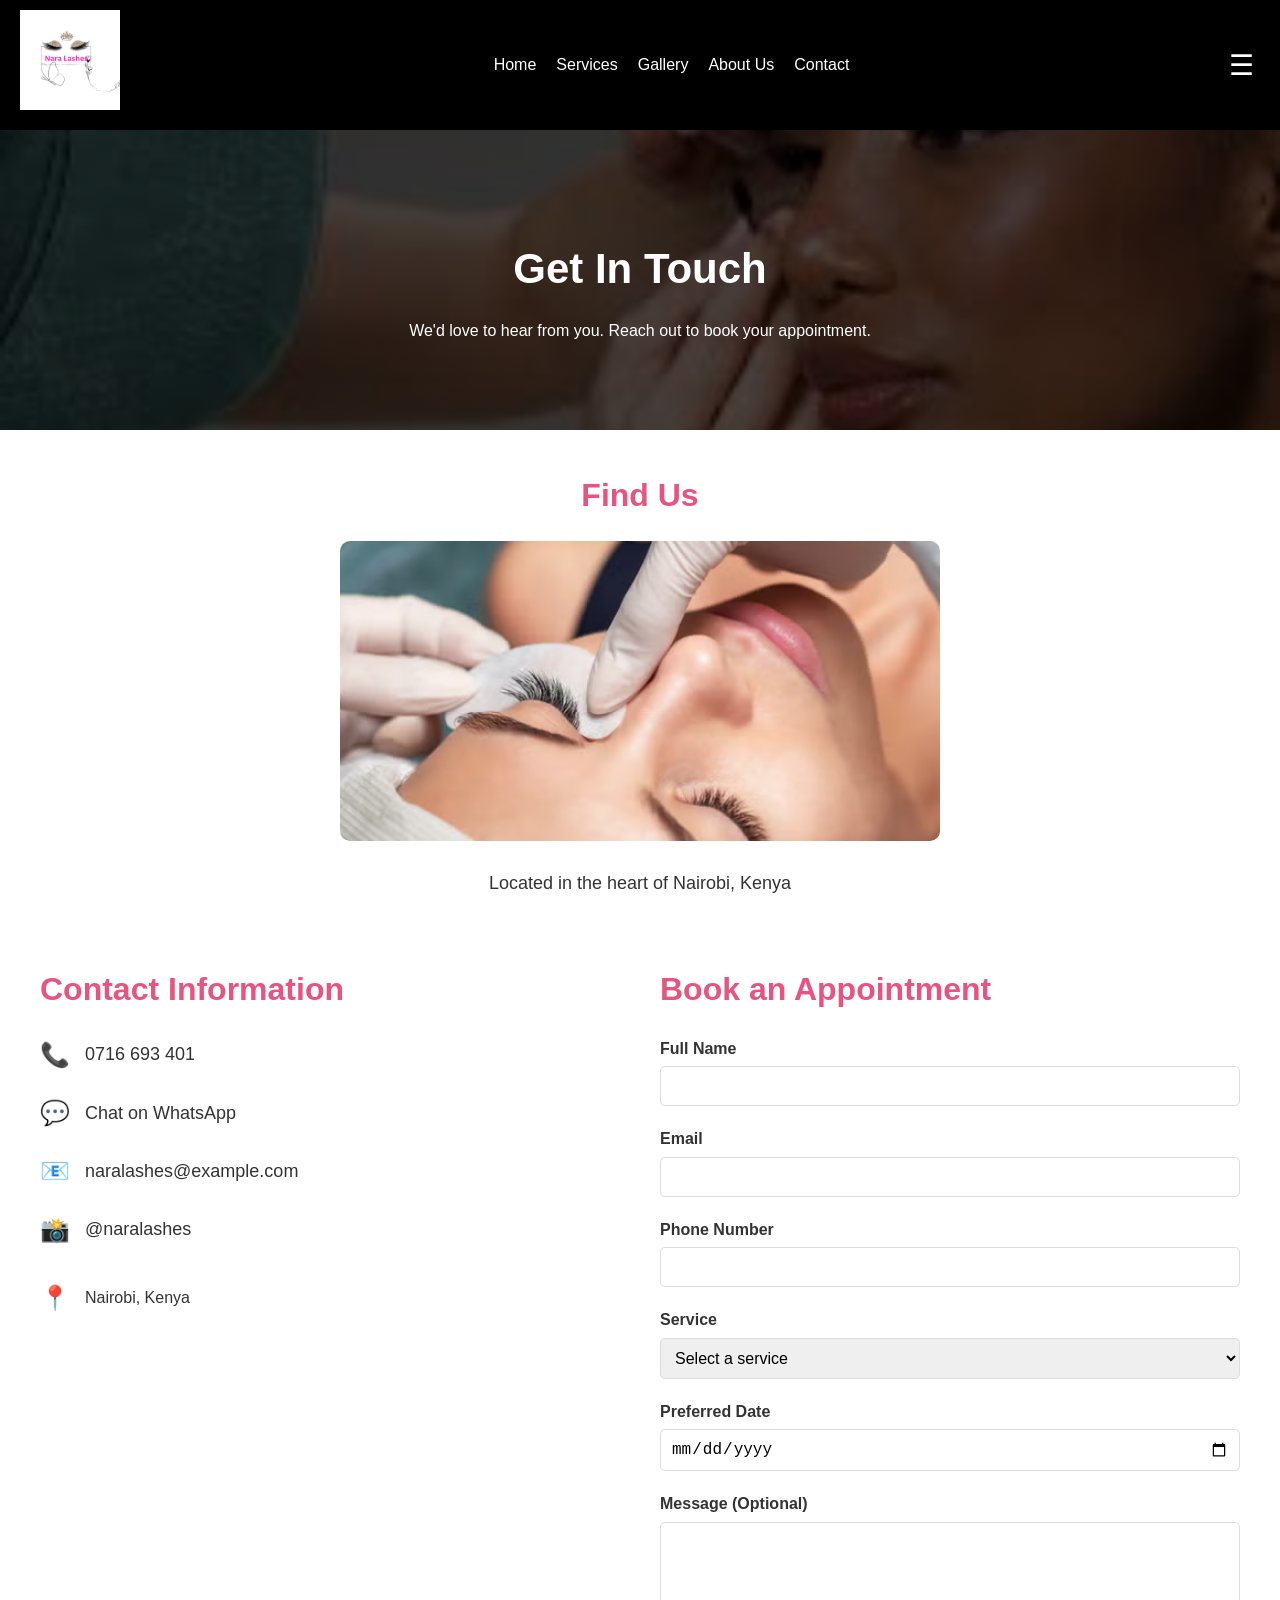
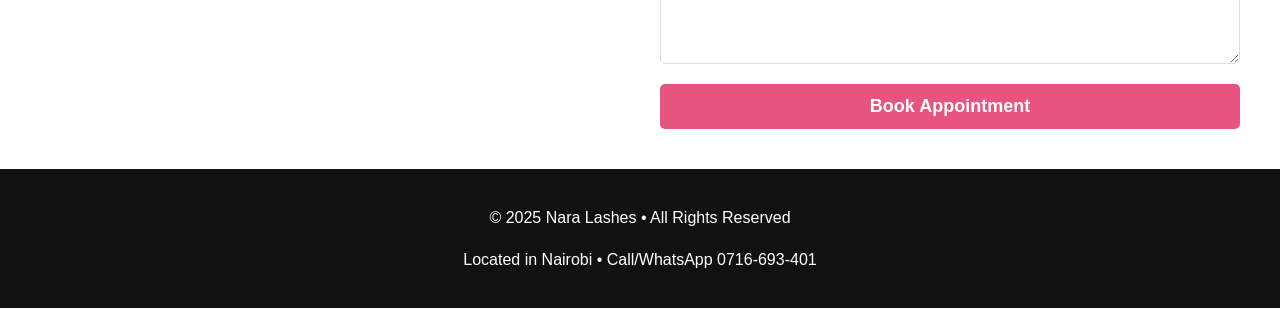
<file: contact.html>
<!DOCTYPE html>
<html lang="en">
<head>
  <meta charset="UTF-8" />
  <meta name="viewport" content="width=device-width, initial-scale=1.0"/>
  <title>Nara Lashes | Contact</title>
  <link rel="stylesheet" href="style.css"/>
  <style>
    body {
      font-family: Arial, sans-serif;
      margin: 0;
      padding: 0;
      line-height: 1.6;
      background: #fff;
      color: #333;
    }

    header {
      background: #000;
      color: #fff;
      padding: 10px 20px;
      position: sticky;
      top: 0;
      z-index: 1000;
      display: flex;
      justify-content: space-between;
      align-items: center;
    }

    header .logo a {
      text-decoration: none;
      color: #fff;
      font-size: 22px;
      font-weight: bold;
    }

    nav ul {
      list-style: none;
      display: flex;
      gap: 20px;
      margin: 0;
      padding: 0;
    }

    nav ul li a {
      text-decoration: none;
      color: #fff;
    }

    .cta-btn {
      background: #e75480;
      color: #fff;
      padding: 8px 15px;
      text-decoration: none;
      border-radius: 5px;
      font-weight: bold;
    }

    .contact-hero {
      background: linear-gradient(rgba(0,0,0,0.7), rgba(0,0,0,0.7)), url('1.jpg');
      background-size: cover;
      background-position: center;
      height: 300px;
      display: flex;
      align-items: center;
      justify-content: center;
      text-align: center;
      color: white;
      margin-bottom: 40px;
    }

    .contact-hero h1 {
      font-size: 42px;
      margin-bottom: 10px;
    }

    .contact-container {
      max-width: 1200px;
      margin: 0 auto;
      padding: 0 20px;
    }

    .contact-grid {
      display: grid;
      grid-template-columns: repeat(auto-fit, minmax(300px, 1fr));
      gap: 40px;
      margin-bottom: 40px;
    }

    .contact-info h2, .booking-form h2 {
      color: #e75480;
      font-size: 32px;
      margin-bottom: 20px;
    }

    .contact-method {
      display: flex;
      align-items: center;
      margin-bottom: 20px;
    }

    .contact-method span {
      font-size: 24px;
      margin-right: 15px;
      color: #e75480;
    }

    .contact-method a {
      text-decoration: none;
      color: #333;
      font-size: 18px;
      transition: color 0.3s;
    }

    .contact-method a:hover {
      color: #e75480;
    }

    .booking-form form {
      display: grid;
      gap: 20px;
    }

    .form-group {
      display: flex;
      flex-direction: column;
    }

    .form-group label {
      margin-bottom: 5px;
      font-weight: bold;
    }

    .form-group input, .form-group textarea, .form-group select {
      padding: 10px;
      border: 1px solid #ddd;
      border-radius: 5px;
      font-size: 16px;
    }

    .form-group textarea {
      min-height: 120px;
      resize: vertical;
    }

    .submit-btn {
      background: #e75480;
      color: white;
      border: none;
      padding: 12px 20px;
      border-radius: 5px;
      font-size: 18px;
      font-weight: bold;
      cursor: pointer;
      transition: background 0.3s;
    }

    .submit-btn:hover {
      background: #d64570;
    }

    footer {
      background: #111;
      color: #fff;
      text-align: center;
      padding: 20px;
      margin-top: 40px;
    }

    /* Responsive menu */
    @media (max-width: 768px) {
      nav ul {
        display: none;
        flex-direction: column;
        gap: 10px;
      }

      nav ul.show {
        display: flex;
      }

      header {
        flex-direction: row;
        justify-content: space-between;
      }
    }
  </style>
</head>
<body>
  <header>
    <div class="logo">
  <a href="index.html">
    <img src="Nara Lashes logo.png" alt="Nara Lashes Logo" style="height: 100px;">
  </a>
</div>


    <nav>
      <ul id="navLinks">
        <li><a href="index.html">Home</a></li>
        <li><a href="services.html">Services</a></li>
        <li><a href="gallery.html">Gallery</a></li>
        <li><a href="about.html">About Us</a></li>
        <li><a href="contact.html">Contact</a></li>
      </ul>
    </nav>

    <!-- Menu Button -->
    <button id="menuBtn" style="background: none; border: none; cursor: pointer; color: #fff; font-size: 28px;">☰</button>
  </header>

  <section class="contact-hero">
    <div>
      <h1>Get In Touch</h1>
      <p>We'd love to hear from you. Reach out to book your appointment.</p>
    </div>
  </section>
  
  <!-- Map Image -->
  <section style="margin: 40px 0; text-align: center;">
    <h2 style="color: #e75480; font-size: 32px; margin-bottom: 20px;">Find Us</h2>
    <img src="findus.avif" alt="Nairobi Location" style="width: 80%; max-width: 600px; height: 300px; object-fit: cover; border-radius: 10px; margin: 0 auto;">
    <p style="margin-top: 20px; font-size: 18px;">Located in the heart of Nairobi, Kenya</p>
  </section>

  <div class="contact-container">
    <div class="contact-grid">
      <div class="contact-info">
        <h2>Contact Information</h2>
        <div class="contact-method">
          <span>📞</span>
          <a href="tel:+254716693401">0716 693 401</a>
        </div>
        <div class="contact-method">
          <span>💬</span>
          <a href="https://wa.me/254716693401" target="_blank">Chat on WhatsApp</a>
        </div>
        <div class="contact-method">
          <span>📧</span>
          <a href="mailto:naralashes@example.com">naralashes@example.com</a>
        </div>
        <div class="contact-method">
          <span>📸</span>
          <a href="https://instagram.com/naralashes" target="_blank">@naralashes</a>
        </div>
        <div class="contact-method">
          <span>📍</span>
          <p>Nairobi, Kenya</p>
        </div>
      </div>

      <div class="booking-form">
        <h2>Book an Appointment</h2>
        <form id="bookingForm">
          <div class="form-group">
            <label for="name">Full Name</label>
            <input type="text" id="name" name="name" required>
          </div>
          <div class="form-group">
            <label for="email">Email</label>
            <input type="email" id="email" name="email" required>
          </div>
          <div class="form-group">
            <label for="phone">Phone Number</label>
            <input type="tel" id="phone" name="phone" required>
          </div>
          <div class="form-group">
            <label for="service">Service</label>
            <select id="service" name="service" required>
              <option value="">Select a service</option>
              <option value="Classic Set">Classic Set</option>
              <option value="Hybrid Set">Hybrid Set</option>
              <option value="Volume Set">Volume Set</option>
              <option value="Lash Fill">Lash Fill</option>
              <option value="Lash Removal">Lash Removal</option>
              <option value="Brow Tinting">Brow Tinting</option>
              <option value="Housecalls">Housecalls</option>
              <option value="Other">Other</option>
            </select>
          </div>
          <div class="form-group">
            <label for="date">Preferred Date</label>
            <input type="date" id="date" name="date" required>
          </div>
          <div class="form-group">
            <label for="message">Message (Optional)</label>
            <textarea id="message" name="message"></textarea>
          </div>
          <button type="submit" class="submit-btn">Book Appointment</button>
        </form>
      </div>
    </div>
  </div>

  <footer>
    <p>&copy; 2025 Nara Lashes • All Rights Reserved</p>
    <p>Located in Nairobi • Call/WhatsApp 0716-693-401</p>
  </footer>
  
  <script>
    // Booking form alert
    document.getElementById('bookingForm').addEventListener('submit', function(e) {
      e.preventDefault();
      alert('Thank you for your booking request! We will contact you shortly to confirm your appointment.');
      this.reset();
    });

    // Mobile menu toggle
    const menuBtn = document.getElementById('menuBtn');
    const navLinks = document.getElementById('navLinks');

    menuBtn.addEventListener('click', () => {
      navLinks.classList.toggle('show');
    });
  </script>
</body>
</html>
</file>
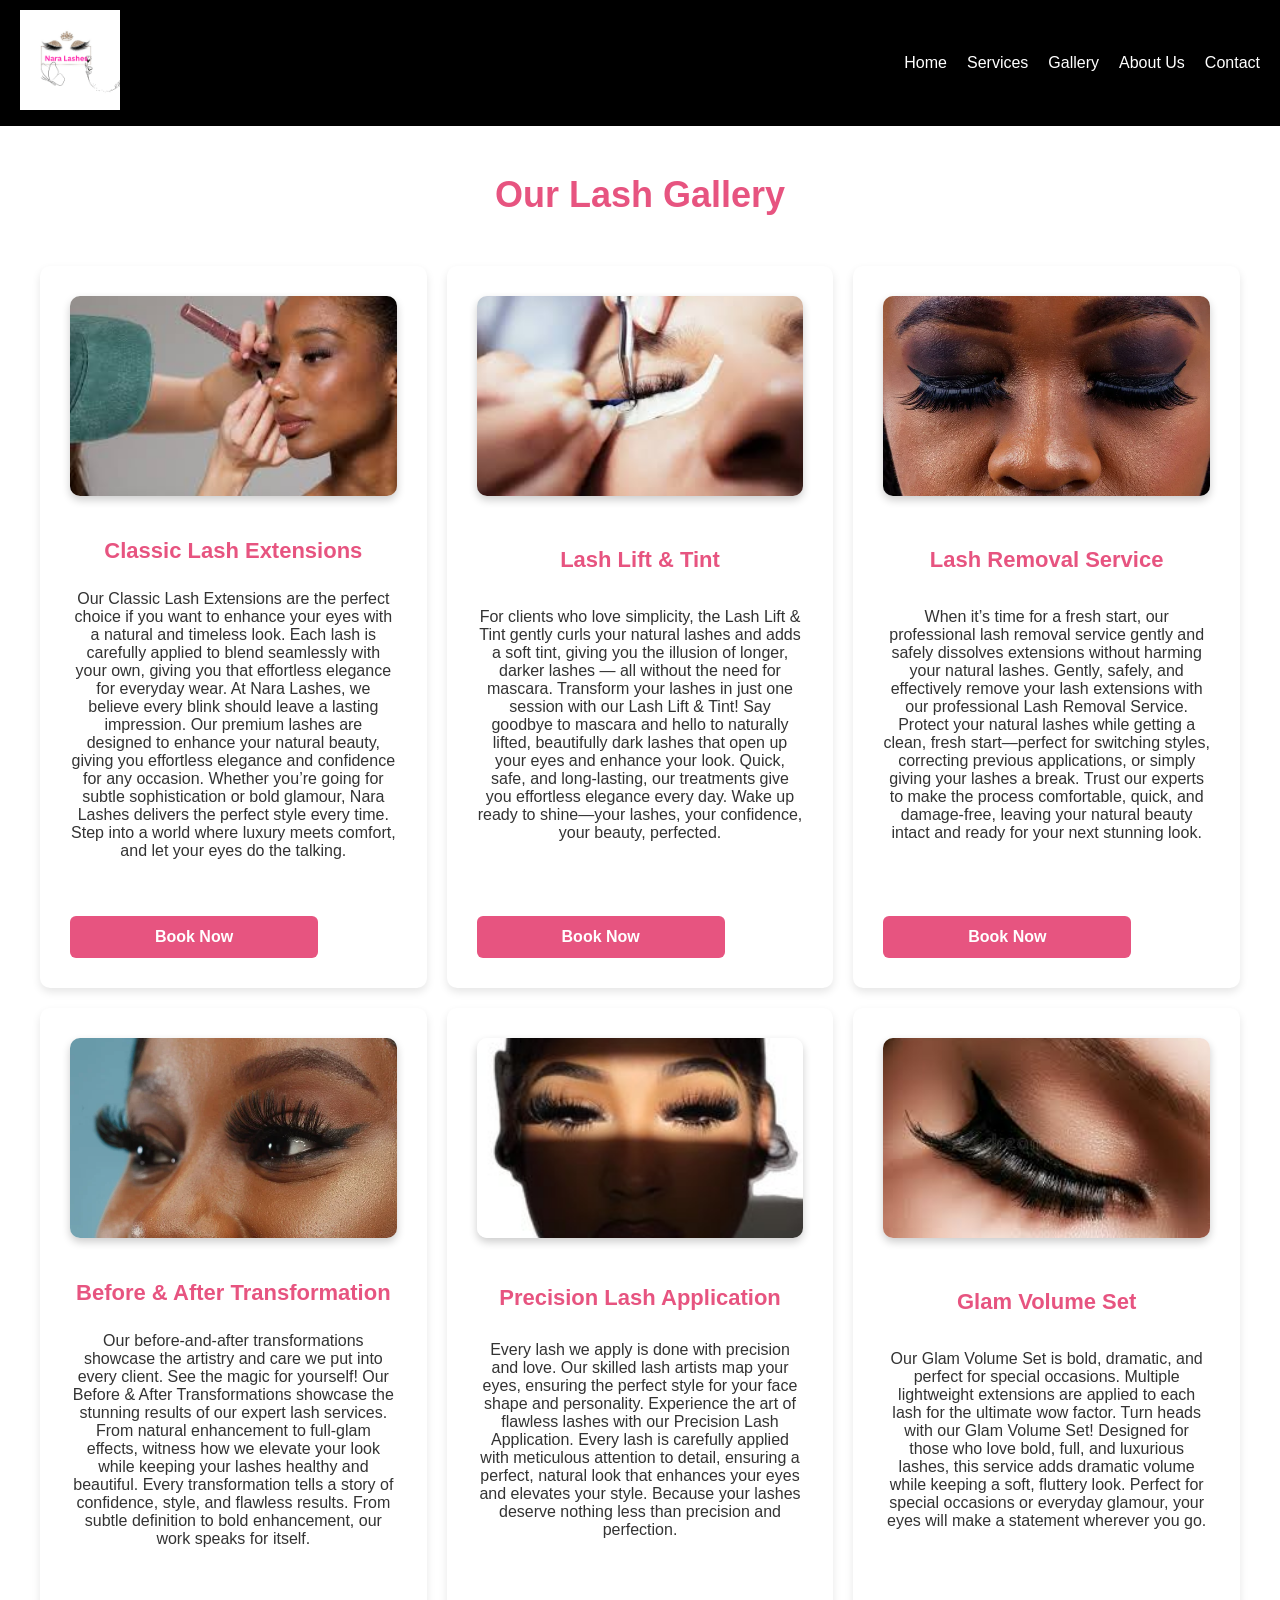
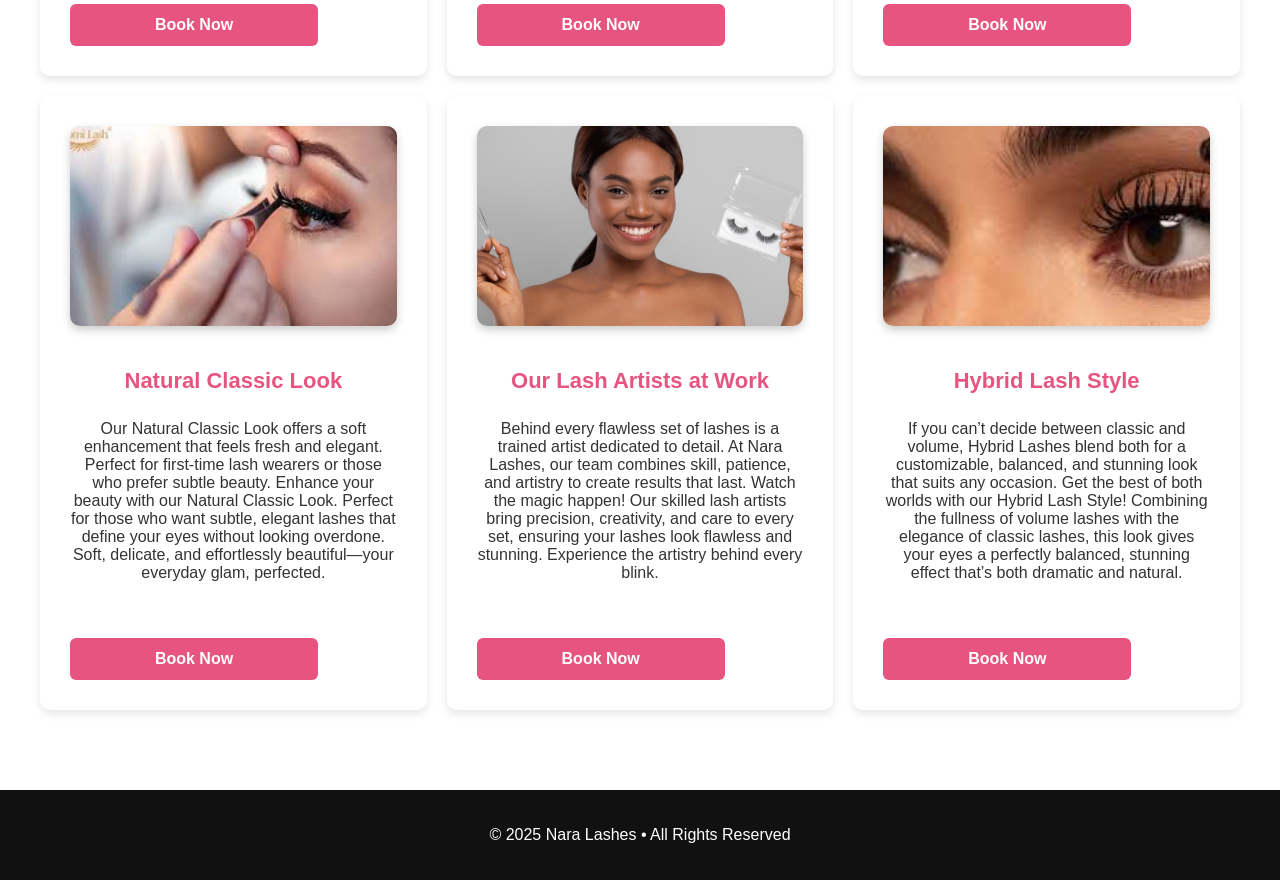
<file: gallery.html>
<!DOCTYPE html>
<html lang="en">
<head>
  <meta charset="UTF-8"/>
  <meta name="viewport" content="width=device-width, initial-scale=1.0"/>
  <title>Nara Lashes | Gallery</title>
  <link rel="stylesheet" href="style.css"/>
  <style>
    body {
      font-family: Arial, sans-serif;
      margin: 0;
      padding: 0;
      background: #fff;
      color: #333;
    }
    header {
      background: #000;
      color: #fff;
      padding: 10px 20px;
      display: flex;
      justify-content: space-between;
      align-items: center;
      position: sticky;
      top: 0;
      z-index: 1000;
    }
    header .logo a {
      text-decoration: none;
      color: #fff;
      font-size: 22px;
      font-weight: bold;
    }
    nav ul {
      list-style: none;
      display: flex;
      gap: 20px;
      margin: 0;
      padding: 0;
    }
    nav ul li a {
      text-decoration: none;
      color: #fff;
    }
    h1 {
      text-align: center;
      margin: 30px 0 10px;
      font-size: 36px;
      color: #e75480;
    }
    .gallery {
      display: grid;
      grid-template-columns: repeat(auto-fit, minmax(280px, 1fr));
      gap: 20px;
      padding: 20px;
    }
    .gallery img {
      width: 100%;
      height: 300px;
      object-fit: cover;
      border-radius: 12px;
      box-shadow: 0 4px 8px rgba(0,0,0,0.2);
      transition: transform 0.3s ease-in-out;
    }
    .gallery img:hover {
      transform: scale(1.05);
    }
    footer {
      background: #111;
      color: #fff;
      text-align: center;
      padding: 20px;
      margin-top: 40px;
    }
    @media (max-width: 768px) {
      header {
        flex-direction: column;
        gap: 10px;
      }
      nav ul {
        flex-direction: column;
        gap: 10px;
      }
      h1 {
        font-size: 28px;
      }
      .gallery {
        grid-template-columns: 1fr;
        padding: 10px;
      }
    }
  </style>
</head>
<body>
  <header>
     <div class="logo">
    <a href="index.html">
      <img src="Nara Lashes logo.png" alt="Nara Lashes Logo" style="height:100px;">
    </a>
  </div>
    <nav>
      <ul>
        <li><a href="index.html">Home</a></li>
        <li><a href="services.html">Services</a></li>
        <li><a href="gallery.html">Gallery</a></li>
        <li><a href="about.html">About Us</a></li>
        <li><a href="contact.html">Contact</a></li>
        
      </ul>
    </nav>
  </header>
  <!-- Menu Button (hamburger) -->
  <div class="menu-btn" onclick="toggleMenu()">☰</div>
  
  <nav>
    <ul id="nav-links">
      <li><a href="index.html"> Home</a></li>
      <li><a href="services.html">Services</a></li>
      <li><a href="gallery.html">Gallery</a></li>
      <li><a href="about.html">About Us</a></li>
      <li><a href="contact.html">Contact</a></li>
    </ul>
  </nav>
  
</header>
<style>
.menu-btn {
    display: none;
    font-size: 22px;   /* smaller size */
    cursor: pointer;
    padding: 8px 12px;
    position: left;  /* stick to left */
    right: 20px;   /* stick to right */
    top: 15px;     /* adjust vertical position */
    background: #e75480;
    border-radius: 5px;
    color: #fff;
  }

  /* 🔹 Mobile styles */
  @media (max-width: 768px) {
    nav ul {
      flex-direction: column;
      position: absolute;
      top: 60px;
      right: 10px;
      background: #000;
      width: 180px;  /* narrower menu */
      padding: 10px;
      border-radius: 8px;
      display: none;
    }
    nav ul.show {
      display: flex;
    }
    .menu-btn {
      display: block;
    }
  }
</style>
  </style>

<script>
  function toggleMenu() {
    document.getElementById("nav-links").classList.toggle("show");
  }
</script>
  <main>
    <h1>Our Lash Gallery</h1>
    <style>
  .gallery {
    display: grid;
    grid-template-columns: repeat(3, 1fr);
    gap: 20px;
    padding: 40px;
  }

  @media (max-width: 992px) {
    .gallery {
      grid-template-columns: repeat(2, 1fr);
    }
  }

  @media (max-width: 600px) {
    .gallery {
      grid-template-columns: 1fr;
      padding: 20px;
    }
  }

  .gallery-card {
    background: #fff;
    box-shadow: 0 4px 8px rgba(0,0,0,0.1);
    padding: 30px;
    text-align: center;
    border-radius: 10px;
    display: flex;
    flex-direction: column;
    justify-content: space-between;
  }

  .gallery-card img {
    width: 100%;
    height: 200px;
    object-fit: cover;
    border-radius: 10px;
    margin-bottom: 20px;
  }

  .gallery-card h3 {
    font-size: 22px;
    margin-bottom: 10px;
    font-weight: bold;
    color: #e75480;
  }

  .gallery-card p {
    margin-bottom: 20px;
    color: #333;
  }

  .book-btn {
    display: inline-block;
    background: #e75480;
    color: #fff;
    padding: 12px 24px;
    border-radius: 6px;
    font-weight: bold;
    text-decoration: none;
    transition: all 0.3s ease;
  }

  .book-btn:hover {
    background: #c7436d;
    transform: scale(1.05);
  }

  @media (max-width: 768px) {
    .book-btn {
      display: block;
      width: 100%;
      text-align: center;
      padding: 14px;
    }
  }
</style>

<section class="gallery">
  <div class="gallery-card">
    <img src="1.jpg" alt="Classic Lash Extensions on Model">
    <h3>Classic Lash Extensions</h3>
    <p>Our Classic Lash Extensions are the perfect choice if you want to enhance your eyes with a natural and timeless look. Each lash is carefully applied to blend seamlessly with your own, giving you that effortless elegance for everyday wear. At Nara Lashes, we believe every blink should leave a lasting impression. Our premium lashes are designed to enhance your natural beauty, giving you effortless elegance and confidence for any occasion. Whether you’re going for subtle sophistication or bold glamour, Nara Lashes delivers the perfect style every time. Step into a world where luxury meets comfort, and let your eyes do the talking.</p>
    <p style="font-weight: bold;"></p>
    <a href="contact.html" class="book-btn">Book Now</a>
  </div>

  <div class="gallery-card">
    <img src="2.jpg" alt="Lash Technician Applying Extensions">
    <h3>Lash Lift & Tint</h3>
    <p>For clients who love simplicity, the Lash Lift & Tint gently curls your natural lashes and adds a soft tint, giving you the illusion of longer, darker lashes — all without the need for mascara. Transform your lashes in just one session with our Lash Lift & Tint! Say goodbye to mascara and hello to naturally lifted, beautifully dark lashes that open up your eyes and enhance your look. Quick, safe, and long-lasting, our treatments give you effortless elegance every day. Wake up ready to shine—your lashes, your confidence, your beauty, perfected.</p>
    <p style="font-weight: bold;"></p>
    <a href="contact.html" class="book-btn">Book Now</a>
  </div>

  <div class="gallery-card">
    <img src="3.jpg" alt="Before and After Lash Extensions">
    <h3>Lash Removal Service</h3>
    <p>When it’s time for a fresh start, our professional lash removal service gently and safely dissolves extensions without harming your natural lashes. Gently, safely, and effectively remove your lash extensions with our professional Lash Removal Service. Protect your natural lashes while getting a clean, fresh start—perfect for switching styles, correcting previous applications, or simply giving your lashes a break. Trust our experts to make the process comfortable, quick, and damage-free, leaving your natural beauty intact and ready for your next stunning look.</p>
    <p style="font-weight: bold;"></p>
    <a href="contact.html" class="book-btn">Book Now</a>
  </div>

  <div class="gallery-card">
    <img src="4.jpg" alt="Detailed Lash Extension Application">
    <h3>Before & After Transformation</h3>
    <p>Our before-and-after transformations showcase the artistry and care we put into every client. See the magic for yourself! Our Before & After Transformations showcase the stunning results of our expert lash services. From natural enhancement to full-glam effects, witness how we elevate your look while keeping your lashes healthy and beautiful. Every transformation tells a story of confidence, style, and flawless results. From subtle definition to bold enhancement, our work speaks for itself.</p>
    <p style="font-weight: bold;"></p>
    <a href="contact.html" class="book-btn">Book Now</a>
  </div>

  <div class="gallery-card">
    <img src="mbili.jpg" alt="Dramatic Lash Extensions">
    <h3>Precision Lash Application</h3>
    <p>Every lash we apply is done with precision and love. Our skilled lash artists map your eyes, ensuring the perfect style for your face shape and personality. Experience the art of flawless lashes with our Precision Lash Application. Every lash is carefully applied with meticulous attention to detail, ensuring a perfect, natural look that enhances your eyes and elevates your style. Because your lashes deserve nothing less than precision and perfection.</p>
    <p style="font-weight: bold;"></p>
    <a href="contact.html" class="book-btn">Book Now</a>
  </div>

  <div class="gallery-card">
    <img src="6.jpg" alt="Classic Lash Extensions on Model">
    <h3>Glam Volume Set</h3>
    <p>Our Glam Volume Set is bold, dramatic, and perfect for special occasions. Multiple lightweight extensions are applied to each lash for the ultimate wow factor. Turn heads with our Glam Volume Set! Designed for those who love bold, full, and luxurious lashes, this service adds dramatic volume while keeping a soft, fluttery look. Perfect for special occasions or everyday glamour, your eyes will make a statement wherever you go.</p>
    <p style="font-weight: bold;"></p>
    <a href="contact.html" class="book-btn">Book Now</a>
  </div>

  <div class="gallery-card">
    <img src="7.jpg" alt="Lash Technician Applying Extensions">
    <h3>Natural Classic Look</h3>
    <p>Our Natural Classic Look offers a soft enhancement that feels fresh and elegant. Perfect for first-time lash wearers or those who prefer subtle beauty. Enhance your beauty with our Natural Classic Look. Perfect for those who want subtle, elegant lashes that define your eyes without looking overdone. Soft, delicate, and effortlessly beautiful—your everyday glam, perfected.</p>
    <p style="font-weight: bold;"></p>
    <a href="contact.html" class="book-btn">Book Now</a>
  </div>

  <div class="gallery-card">
    <img src="8.jpg" alt="Before and After Lash Extensions">
    <h3>Our Lash Artists at Work</h3>
    <p>Behind every flawless set of lashes is a trained artist dedicated to detail. At Nara Lashes, our team combines skill, patience, and artistry to create results that last. Watch the magic happen! Our skilled lash artists bring precision, creativity, and care to every set, ensuring your lashes look flawless and stunning. Experience the artistry behind every blink.</p>
    <p style="font-weight: bold;"></p>
    <a href="contact.html" class="book-btn">Book Now</a>
  </div>

  <div class="gallery-card">
    <img src="9.jpg" alt="Detailed Lash Extension Application">
    <h3>Hybrid Lash Style</h3>
    <p>If you can’t decide between classic and volume, Hybrid Lashes blend both for a customizable, balanced, and stunning look that suits any occasion. Get the best of both worlds with our Hybrid Lash Style! Combining the fullness of volume lashes with the elegance of classic lashes, this look gives your eyes a perfectly balanced, stunning effect that’s both dramatic and natural.</p>
    <p style="font-weight: bold;"></p>
    <a href="contact.html" class="book-btn">Book Now</a>
  </div>
</section>

  </main>
  <footer>
    <p>&copy; 2025 Nara Lashes • All Rights Reserved</p>
  </footer>
</body>
</html>
</file>
<file: style.css>
.book-btn {
  background: #e75480;
  color: #fff;
  padding: 12px 24px;
  border: none;
  border-radius: 8px;
  font-weight: bold;
  cursor: pointer;
  transition: all 0.3s ease;
  width: 100%;
  max-width: 200px; /* keeps it nice on desktop */
}

.book-btn:hover {
  background: #d94370;
  transform: scale(1.05);
  box-shadow: 0 4px 12px rgba(0,0,0,0.2);
}
</file>
